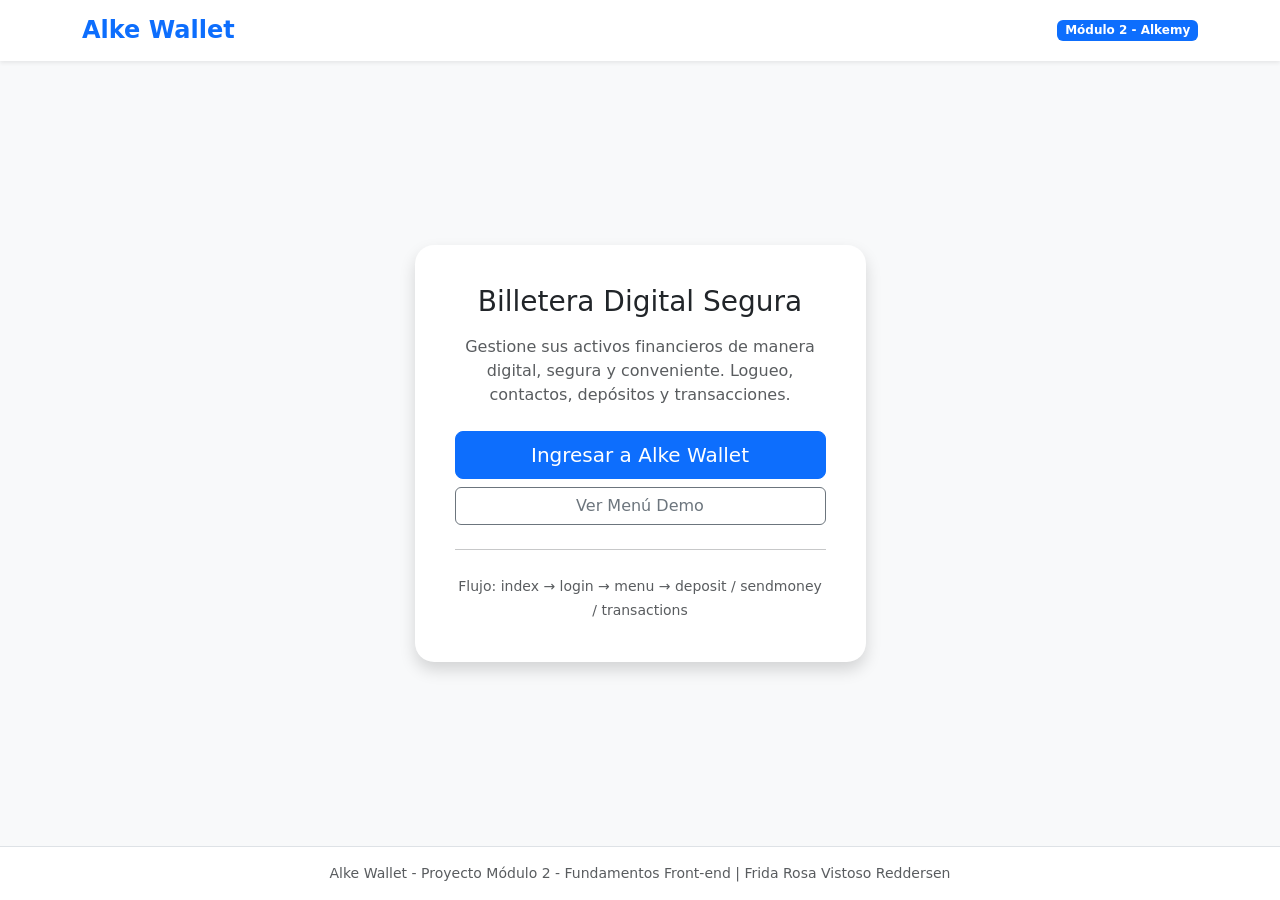
<file: index.html>
<!DOCTYPE html>
<html lang="es">
<head>
  <meta charset="UTF-8">
  <meta name="viewport" content="width=device-width, initial-scale=1.0">
  <title>Alke Wallet - Inicio</title>
  <link href="https://cdn.jsdelivr.net/npm/bootstrap@5.3.3/dist/css/bootstrap.min.css" rel="stylesheet">
  <link rel="stylesheet" href="assets/css/style.css">
</head>
<body class="bg-light d-flex flex-column min-vh-100">
  <header class="bg-white shadow-sm">
    <div class="container py-3 d-flex justify-content-between align-items-center">
      <h1 class="h4 m-0 fw-bold text-primary">Alke Wallet</h1>
      <span class="badge bg-primary">Módulo 2 - Alkemy</span>
    </div>
  </header>
  <main class="flex-grow-1 d-flex align-items-center">
    <div class="container">
      <div class="row justify-content-center">
        <div class="col-md-6 col-lg-5 text-center">
          <div class="card shadow border-0 rounded-4 p-4">
            <div class="card-body">
              <h2 class="h3 mb-3">Billetera Digital Segura</h2>
              <p class="text-muted mb-4">Gestione sus activos financieros de manera digital, segura y conveniente. Logueo, contactos, depósitos y transacciones.</p>
              <div class="d-grid gap-2">
                <a href="login.html" class="btn btn-primary btn-lg">Ingresar a Alke Wallet</a>
                <a href="menu.html" class="btn btn-outline-secondary">Ver Menú Demo</a>
              </div>
              <hr class="my-4">
              <small class="text-muted">Flujo: index → login → menu → deposit / sendmoney / transactions</small>
            </div>
          </div>
        </div>
      </div>
    </div>
  </main>
  <footer class="bg-white border-top py-3 mt-auto">
    <div class="container text-center small text-muted">Alke Wallet - Proyecto Módulo 2 - Fundamentos Front-end | Frida Rosa Vistoso Reddersen</div>
  </footer>
  <script src="https://code.jquery.com/jquery-3.7.1.min.js"></script>
  <script src="assets/js/app.js"></script>
</body>
</html>
</file>
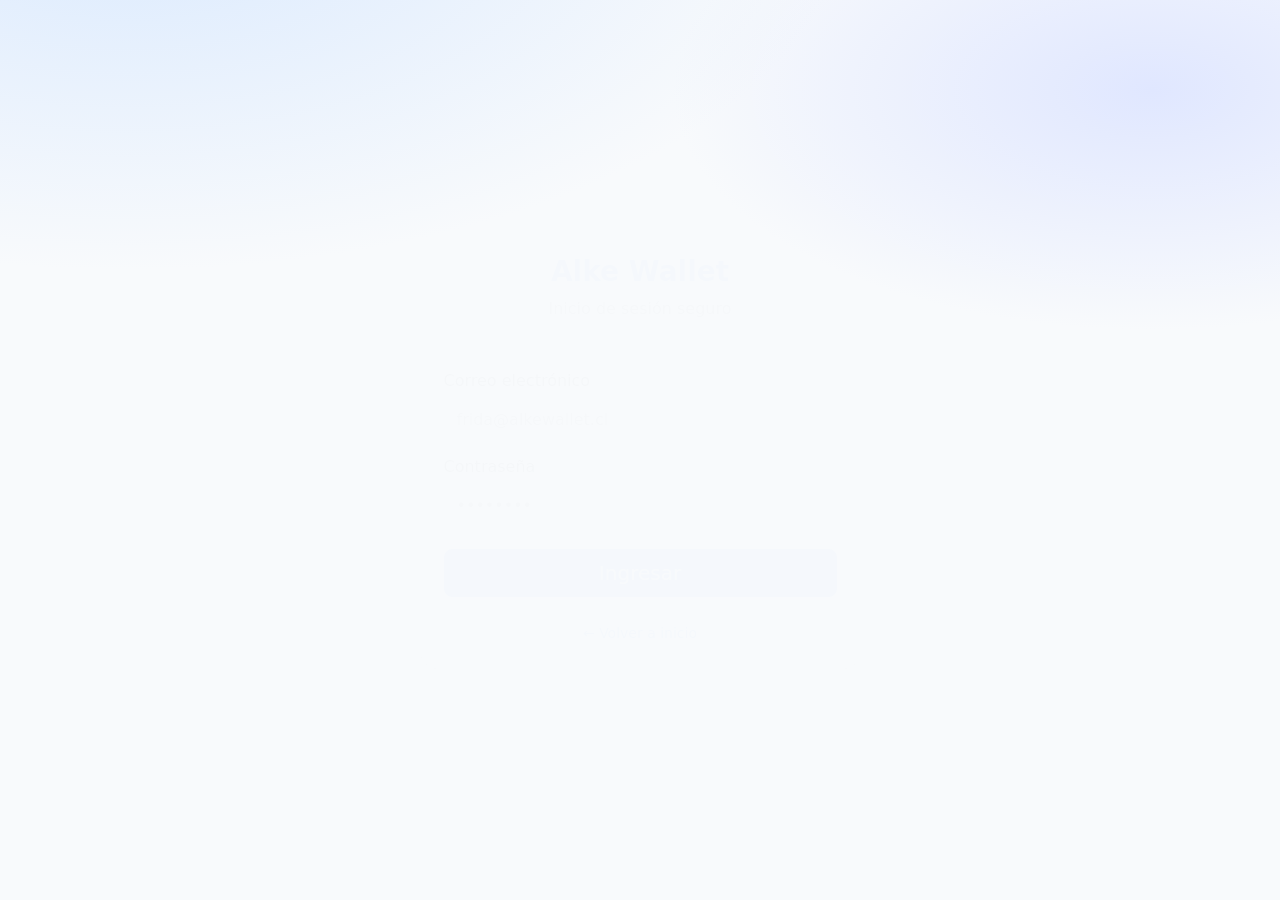
<file: deposit.html>
<!DOCTYPE html>
<html lang="es">
<head>
  <meta charset="UTF-8">
  <meta name="viewport" content="width=device-width, initial-scale=1.0">
  <title>Alke Wallet - Depósito</title>
  <link href="https://cdn.jsdelivr.net/npm/bootstrap@5.3.3/dist/css/bootstrap.min.css" rel="stylesheet">
  <link href="https://cdn.jsdelivr.net/npm/bootstrap-icons@1.11.3/font/bootstrap-icons.css" rel="stylesheet">
  <link rel="stylesheet" href="assets/css/style.css">
</head>
<body class="bg-light">
  <header>
    <nav class="navbar navbar-expand-lg bg-white shadow-sm">
      <div class="container">
        <a class="navbar-brand fw-bold text-primary" href="menu.html">Alke Wallet</a>
        <button class="navbar-toggler" type="button" data-bs-toggle="collapse" data-bs-target="#mainNav"><span class="navbar-toggler-icon"></span></button>
        <div class="collapse navbar-collapse" id="mainNav">
          <ul class="navbar-nav ms-auto">
            <li class="nav-item"><a class="nav-link" href="menu.html">Inicio</a></li>
            <li class="nav-item"><a class="nav-link active" href="deposit.html">Depositar</a></li>
            <li class="nav-item"><a class="nav-link" href="withdraw.html">Retirar</a></li>
            <li class="nav-item"><a class="nav-link" href="sendmoney.html">Enviar Dinero</a></li>
            <li class="nav-item"><a class="nav-link" href="transactions.html">Movimientos</a></li>
            <li class="nav-item"><a class="nav-link text-danger" href="login.html" id="logoutBtn">Cerrar sesión</a></li>
          </ul>
        </div>
      </div>
    </nav>
  </header>

  <main class="container py-4">
    <div class="row justify-content-center">
      <div class="col-lg-8">
        <section class="mb-4">
          <h2 class="h4">Depositar fondos</h2>
          <p class="text-muted">Administración de fondos - agregue saldo a su cuenta de forma segura.</p>
        </section>

        <article class="card border-0 shadow-sm rounded-4 mb-4 card-balance">
          <div class="card-body d-flex justify-content-between align-items-center">
            <div><h3 class="h6 text-white-50">Saldo actual</h3><p class="h3 fw-bold m-0" id="saldoActualDeposit">$ 0</p></div>
            <i class="bi bi-wallet2 fs-1 opacity-50"></i>
          </div>
        </article>

        <section class="card border-0 shadow-sm rounded-4">
          <div class="card-body p-4">
            <form id="depositForm" novalidate>
              <div class="mb-3">
                <label for="montoDeposito" class="form-label">Monto a depositar (CLP)</label>
                <input type="number" class="form-control form-control-lg" id="montoDeposito" placeholder="Ej: 50000" min="1000" step="1000" required>
                <div class="form-text">Mínimo $1.000 CLP. Se simula depósito local.</div>
                <div class="invalid-feedback">Ingrese un monto válido mínimo $1.000.</div>
              </div>
              <div class="mb-3">
                <label for="metodoPago" class="form-label">Método de origen</label>
                <select class="form-select" id="metodoPago" required>
                  <option value="">Seleccione...</option>
                  <option value="cuenta_bancaria">Cuenta Bancaria</option>
                  <option value="tarjeta">Tarjeta Débito</option>
                  <option value="efectivo">Efectivo / Caja</option>
                </select>
                <div class="invalid-feedback">Seleccione un método.</div>
              </div>
              <div class="d-grid">
                <button type="submit" class="btn btn-primary btn-lg" id="btnDepositar"><i class="bi bi-plus-circle"></i> Realizar depósito</button>
              </div>
              <div id="depositMsg" class="alert mt-3 d-none"></div>
            </form>
          </div>
        </section>

        <nav class="mt-4">
          <a href="menu.html" class="btn btn-outline-secondary rounded-4">← Volver al menú</a>
        </nav>
      </div>
    </div>
  </main>

  <script src="https://code.jquery.com/jquery-3.7.1.min.js"></script>
  <script src="https://cdn.jsdelivr.net/npm/bootstrap@5.3.3/dist/js/bootstrap.bundle.min.js"></script>
  <script src="assets/js/app.js"></script>
  <script src="assets/js/deposit.js"></script>
</body>
</html>
</file>
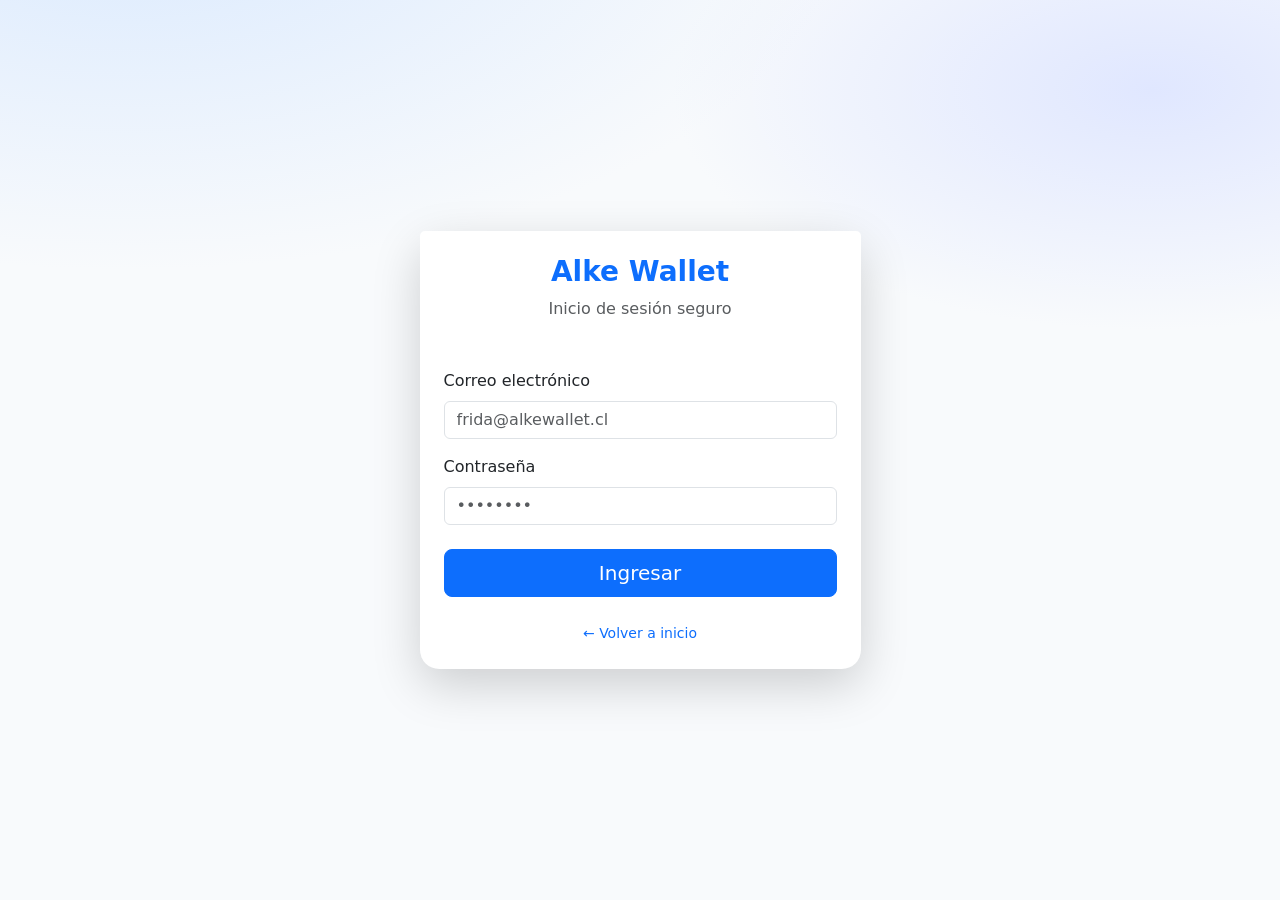
<file: login.html>
<!DOCTYPE html>
<html lang="es">
<head>
  <meta charset="UTF-8">
  <meta name="viewport" content="width=device-width, initial-scale=1.0">
  <title>Alke Wallet - Login</title>
  <link href="https://cdn.jsdelivr.net/npm/bootstrap@5.3.3/dist/css/bootstrap.min.css" rel="stylesheet">
  <link rel="stylesheet" href="assets/css/style.css">
</head>
<body class="bg-fintech">
  <main class="container min-vh-100 d-flex align-items-center justify-content-center">
    <div class="row w-100 justify-content-center">
      <div class="col-12 col-md-8 col-lg-5">
        <section class="card shadow-lg border-0 rounded-4">
          <header class="card-header bg-white border-0 pt-4 text-center">
            <h1 class="h3 fw-bold text-primary">Alke Wallet</h1>
            <p class="text-muted">Inicio de sesión seguro</p>
          </header>
          <div class="card-body p-4">
            <form id="loginForm" novalidate>
              <div class="mb-3">
                <label for="email" class="form-label">Correo electrónico</label>
                <input type="email" class="form-control" id="email" placeholder="frida@alkewallet.cl" required>
                <div class="invalid-feedback">Ingrese un correo válido.</div>
              </div>
              <div class="mb-3">
                <label for="password" class="form-label">Contraseña</label>
                <input type="password" class="form-control" id="password" placeholder="••••••••" required minlength="6">
                <div class="invalid-feedback">Mínimo 6 caracteres.</div>
              </div>
              <div class="d-grid mt-4">
                <button type="submit" class="btn btn-primary btn-lg">Ingresar</button>
              </div>
              <div id="loginAlert" class="alert alert-danger mt-3 d-none" role="alert"></div>
            </form>
            <nav class="mt-4 text-center">
              <a href="index.html" class="small text-decoration-none">← Volver a inicio</a>
            </nav>
          </div>
        </section>
      </div>
    </div>
  </main>
  <script src="https://code.jquery.com/jquery-3.7.1.min.js"></script>
  <script src="https://cdn.jsdelivr.net/npm/bootstrap@5.3.3/dist/js/bootstrap.bundle.min.js"></script>
  <script src="assets/js/app.js"></script>
</body>
</html>
</file>
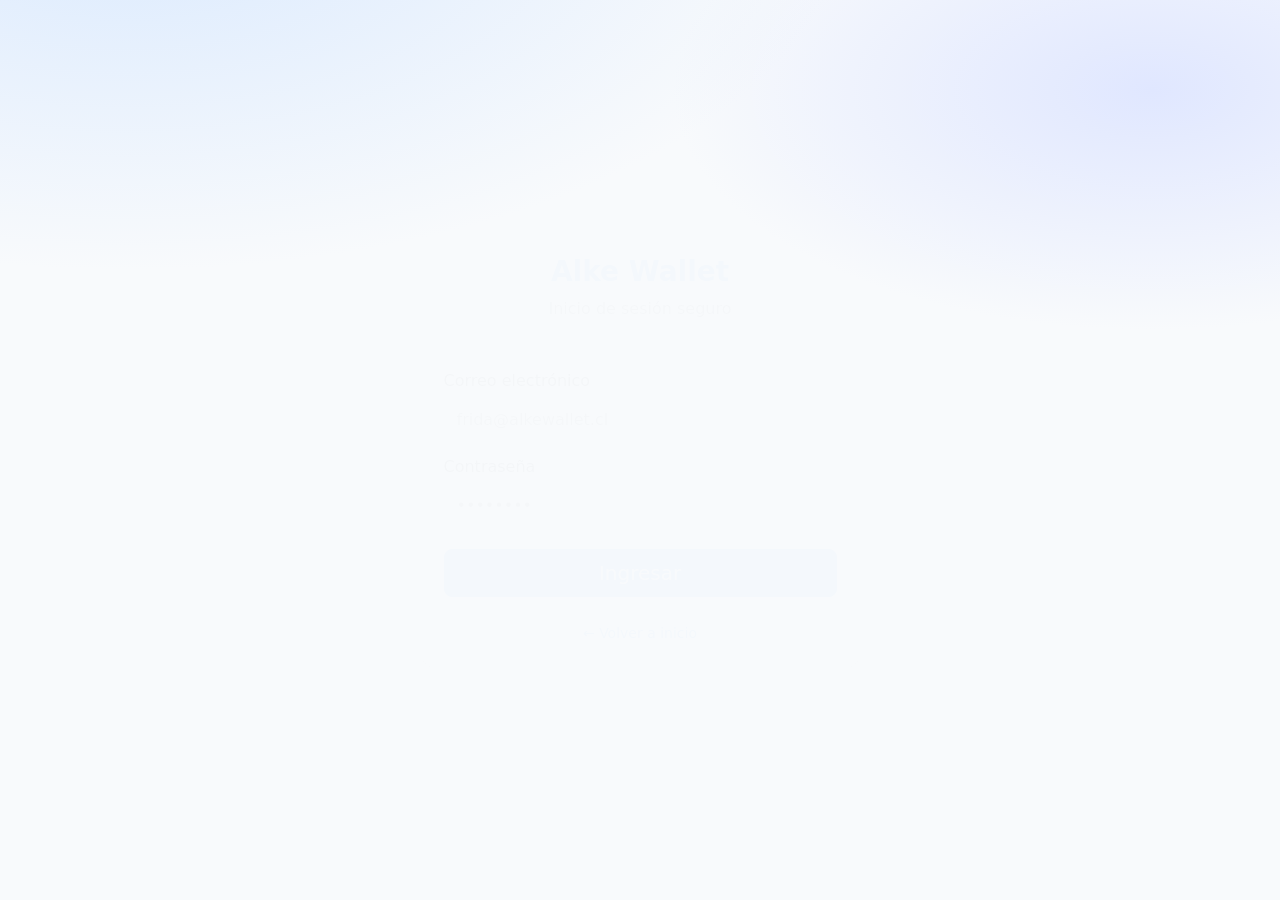
<file: menu.html>
<!DOCTYPE html>
<html lang="es">
<head>
  <meta charset="UTF-8">
  <meta name="viewport" content="width=device-width, initial-scale=1.0">
  <title>Alke Wallet - Menú Principal</title>
  <link href="https://cdn.jsdelivr.net/npm/bootstrap@5.3.3/dist/css/bootstrap.min.css" rel="stylesheet">
  <link rel="stylesheet" href="https://cdn.jsdelivr.net/npm/bootstrap-icons@1.11.3/font/bootstrap-icons.css">
  <link rel="stylesheet" href="assets/css/style.css">
</head>
<body class="bg-light">
  <header>
    <nav class="navbar navbar-expand-lg bg-white shadow-sm sticky-top">
      <div class="container">
        <a class="navbar-brand fw-bold text-primary" href="menu.html">Alke Wallet</a>
        <button class="navbar-toggler" type="button" data-bs-toggle="collapse" data-bs-target="#mainNav">
          <span class="navbar-toggler-icon"></span>
        </button>
        <div class="collapse navbar-collapse" id="mainNav">
          <ul class="navbar-nav ms-auto">
            <li class="nav-item"><a class="nav-link active" href="menu.html">Inicio</a></li>
            <li class="nav-item"><a class="nav-link" href="deposit.html">Depositar</a></li>
            <li class="nav-item"><a class="nav-link" href="withdraw.html">Retirar</a></li>
            <li class="nav-item"><a class="nav-link" href="sendmoney.html">Enviar Dinero</a></li>
            <li class="nav-item"><a class="nav-link" href="transactions.html">Últimos Movimientos</a></li>
            <li class="nav-item"><a class="nav-link text-danger" href="login.html" id="logoutBtn">Cerrar sesión</a></li>
          </ul>
        </div>
      </div>
    </nav>
  </header>

  <main class="container py-4">
    <section class="mb-4">
      <h2 class="h4">Hola, <span id="userName">Frida</span></h2>
      <p class="text-muted">Resumen financiero</p>
    </section>

    <section class="row g-3 mb-4">
      <div class="col-md-4">
        <article class="card border-0 shadow-sm rounded-4 h-100 card-balance">
          <div class="card-body">
            <h3 class="h6 text-muted">Saldo disponible</h3>
            <p class="h2 fw-bold" id="saldoActual">$ 1.250.000</p>
            <small class="text-success"><i class="bi bi-arrow-up"></i> Actualizado dinámicamente</small>
          </div>
        </article>
      </div>
      <div class="col-md-4">
        <article class="card border-0 shadow-sm rounded-4 h-100">
          <div class="card-body">
            <h3 class="h6 text-muted">Ingresos mes</h3>
            <p class="h4 fw-bold text-success" id="totalIngresosMenu">$ 0</p>
            <div class="progress" style="height:6px"><div class="progress-bar bg-success" style="width:65%"></div></div>
          </div>
        </article>
      </div>
      <div class="col-md-4">
        <article class="card border-0 shadow-sm rounded-4 h-100">
          <div class="card-body">
            <h3 class="h6 text-muted">Egresos mes</h3>
            <p class="h4 fw-bold text-danger" id="totalEgresosMenu">$ 0</p>
            <div class="progress" style="height:6px"><div class="progress-bar bg-danger" style="width:35%"></div></div>
          </div>
        </article>
      </div>
    </section>

    <section class="row g-3">
      <div class="col-md-6 col-lg-3"><a href="deposit.html" class="btn btn-primary w-100 py-3 rounded-4"><i class="bi bi-plus-circle"></i> Depositar</a></div>
      <div class="col-md-6 col-lg-3"><a href="withdraw.html" class="btn btn-outline-danger w-100 py-3 rounded-4"><i class="bi bi-dash-circle"></i> Retirar</a></div>
      <div class="col-md-6 col-lg-3"><a href="sendmoney.html" class="btn btn-outline-primary w-100 py-3 rounded-4"><i class="bi bi-send"></i> Enviar Dinero</a></div>
      <div class="col-md-6 col-lg-3"><button class="btn btn-outline-success w-100 py-3 rounded-4" data-bs-toggle="modal" data-bs-target="#receiveModal"><i class="bi bi-arrow-down-circle"></i> Recibir fondos</button></div>
      <div class="col-md-6 col-lg-3"><a href="transactions.html" class="btn btn-outline-secondary w-100 py-3 rounded-4"><i class="bi bi-clock-history"></i> Movimientos</a></div>
      <div class="col-md-6 col-lg-3"><button class="btn btn-light w-100 py-3 rounded-4 border" data-bs-toggle="modal" data-bs-target="#contactModal"><i class="bi bi-person-plus"></i> Nuevo Contacto</button></div>
    </section>

    <section class="mt-5">
      <h3 class="h5">Últimos movimientos</h3>
      <div id="ultimosMovimientos" class="list-group shadow-sm rounded-4 overflow-hidden"></div>
    </section>
  </main>

  <div class="modal fade" id="receiveModal" tabindex="-1">
    <div class="modal-dialog"><div class="modal-content rounded-4">
      <div class="modal-header"><h5 class="modal-title">Recibir fondos</h5><button type="button" class="btn-close" data-bs-dismiss="modal"></button></div>
      <form id="receiveForm">
        <div class="modal-body">
          <label for="origenRecepcion" class="form-label">Origen de los fondos</label>
          <input type="text" id="origenRecepcion" class="form-control mb-3" placeholder="Ej: Ana Lopez" required>
          <label for="montoRecepcion" class="form-label">Monto (CLP)</label>
          <input type="number" id="montoRecepcion" class="form-control" min="1000" step="1000" required>
          <div id="receiveMsg" class="alert mt-3 d-none"></div>
        </div>
        <div class="modal-footer"><button type="submit" class="btn btn-success"><i class="bi bi-arrow-down-circle"></i> Registrar recepción</button></div>
      </form>
    </div></div>
  </div>

  <div class="modal fade" id="contactModal" tabindex="-1">
    <div class="modal-dialog"><div class="modal-content rounded-4">
      <div class="modal-header"><h5 class="modal-title">Agregar nuevo contacto</h5><button type="button" class="btn-close" data-bs-dismiss="modal"></button></div>
      <div class="modal-body">
        <form id="formContacto"><input type="text" class="form-control mb-2" placeholder="Nombre" required><input type="text" class="form-control" placeholder="Cuenta / Alias" required></form>
      </div>
      <div class="modal-footer"><button class="btn btn-primary" id="guardarContacto">Guardar</button></div>
    </div></div>
  </div>

  <script src="https://code.jquery.com/jquery-3.7.1.min.js"></script>
  <script src="https://cdn.jsdelivr.net/npm/bootstrap@5.3.3/dist/js/bootstrap.bundle.min.js"></script>
  <script src="assets/js/app.js"></script>
</body>
</html>
</file>
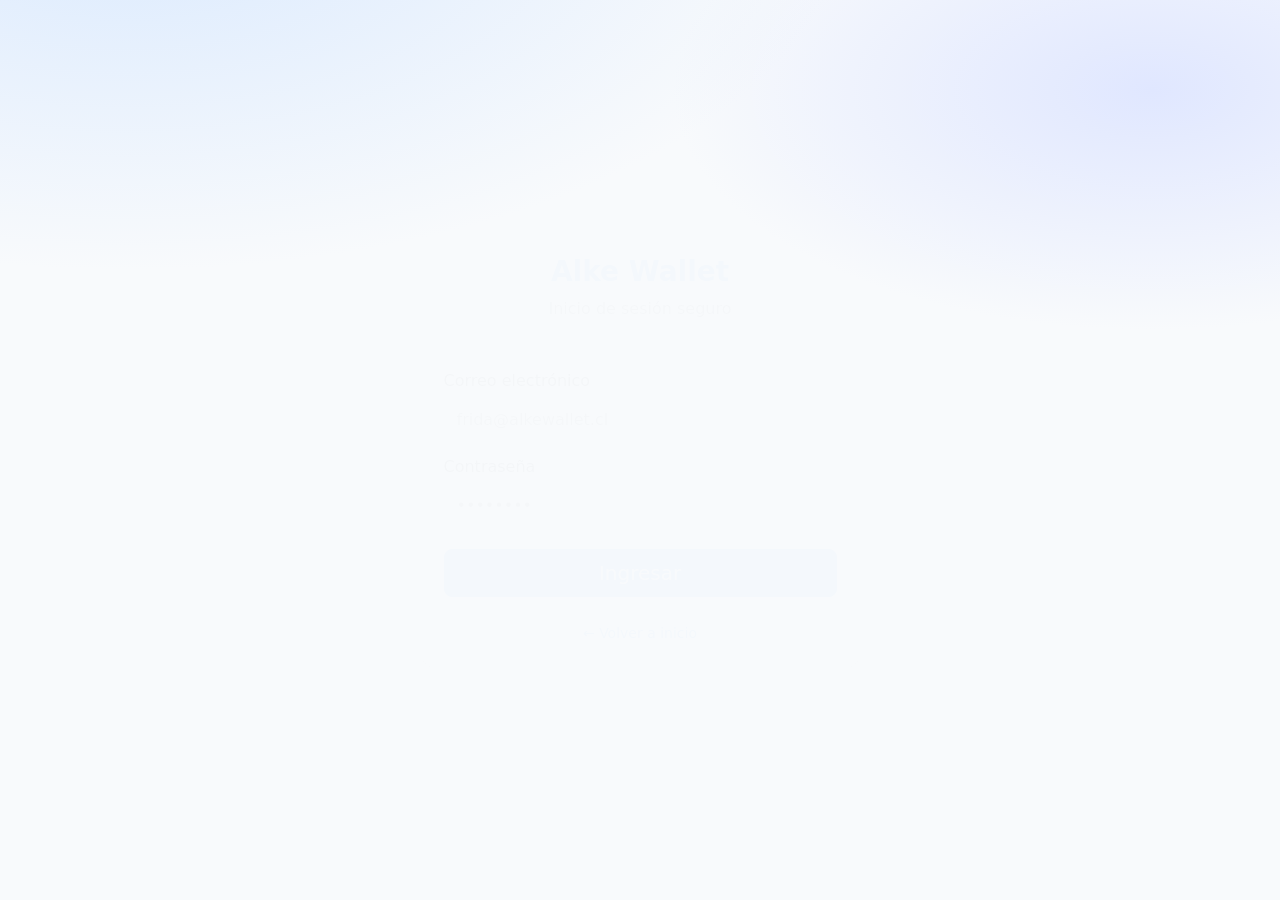
<file: sendmoney.html>
<!DOCTYPE html>
<html lang="es">
<head>
  <meta charset="UTF-8">
  <meta name="viewport" content="width=device-width, initial-scale=1.0">
  <title>Alke Wallet - Enviar Dinero</title>
  <link href="https://cdn.jsdelivr.net/npm/bootstrap@5.3.3/dist/css/bootstrap.min.css" rel="stylesheet">
  <link href="https://cdn.jsdelivr.net/npm/bootstrap-icons@1.11.3/font/bootstrap-icons.css" rel="stylesheet">
  <link rel="stylesheet" href="assets/css/style.css">
</head>
<body class="bg-light">
  <header>
    <nav class="navbar navbar-expand-lg bg-white shadow-sm">
      <div class="container">
        <a class="navbar-brand fw-bold text-primary" href="menu.html">Alke Wallet</a>
        <button class="navbar-toggler" type="button" data-bs-toggle="collapse" data-bs-target="#mainNav"><span class="navbar-toggler-icon"></span></button>
        <div class="collapse navbar-collapse" id="mainNav">
          <ul class="navbar-nav ms-auto">
            <li class="nav-item"><a class="nav-link" href="menu.html">Inicio</a></li>
            <li class="nav-item"><a class="nav-link" href="deposit.html">Depositar</a></li>
            <li class="nav-item"><a class="nav-link" href="withdraw.html">Retirar</a></li>
            <li class="nav-item"><a class="nav-link active" href="sendmoney.html">Enviar Dinero</a></li>
            <li class="nav-item"><a class="nav-link" href="transactions.html">Movimientos</a></li>
            <li class="nav-item"><a class="nav-link text-danger" href="login.html" id="logoutBtn">Cerrar sesión</a></li>
          </ul>
        </div>
      </div>
    </nav>
  </header>

  <main class="container py-4">
    <div class="row g-4">
      <div class="col-lg-8">
        <section>
          <h2 class="h4">Enviar dinero</h2>
          <p class="text-muted">Envío y recepción de fondos a contactos agendados.</p>
        </section>

        <section class="card border-0 shadow-sm rounded-4">
          <div class="card-body p-4">
            <form id="sendMoneyForm" novalidate>
              <div class="mb-3 position-relative">
                <label for="buscarContacto" class="form-label">Buscar Contacto</label>
                <input type="text" class="form-control" id="buscarContacto" placeholder="Escriba nombre o cuenta..." autocomplete="off" required>
                <div id="sugerenciasContactos" class="list-group position-absolute w-100 shadow-sm d-none" style="z-index:10; max-height:200px; overflow-y:auto;"></div>
                <div class="invalid-feedback">Seleccione un contacto válido.</div>
              </div>

              <div class="mb-3">
                <label for="cuentaDestino" class="form-label">Cuenta destino</label>
                <input type="text" class="form-control" id="cuentaDestino" placeholder="contacto@alke" readonly required>
              </div>

              <div class="row g-3">
                <div class="col-md-6">
                  <label for="montoEnvio" class="form-label">Monto (CLP)</label>
                  <input type="number" class="form-control" id="montoEnvio" min="1000" required placeholder="Ej: 25000">
                  <div class="invalid-feedback">Mínimo $1.000.</div>
                </div>
                <div class="col-md-6">
                  <label for="motivoEnvio" class="form-label">Motivo</label>
                  <input type="text" class="form-control" id="motivoEnvio" placeholder="Ej: Pago servicio" required>
                  <div class="invalid-feedback">Ingrese motivo.</div>
                </div>
              </div>

              <div class="d-grid mt-4">
                <button type="submit" class="btn btn-primary btn-lg"><i class="bi bi-send"></i> Enviar</button>
              </div>
              <div id="sendMsg" class="alert mt-3 d-none"></div>
            </form>
          </div>
        </section>
      </div>

      <aside class="col-lg-4">
        <section class="card border-0 shadow-sm rounded-4">
          <div class="card-header bg-white border-0 d-flex justify-content-between align-items-center">
            <h3 class="h6 m-0">Contactos agendados</h3>
            <button class="btn btn-sm btn-outline-primary" data-bs-toggle="modal" data-bs-target="#modalNuevoContacto"><i class="bi bi-person-plus"></i></button>
          </div>
          <div class="card-body">
            <div id="listaContactos" class="list-group list-group-flush"></div>
          </div>
          <div class="card-footer bg-white small text-muted">Autocompletar con jQuery Lección 6</div>
        </section>

        <article class="card border-0 shadow-sm rounded-4 mt-3">
          <div class="card-body">
            <h4 class="h6">Saldo disponible</h4>
            <p class="h5 fw-bold" id="saldoActualSend">$ 0</p>
          </div>
        </article>
      </aside>
    </div>
  </main>

  <div class="modal fade" id="modalNuevoContacto" tabindex="-1">
    <div class="modal-dialog"><div class="modal-content rounded-4">
      <div class="modal-header"><h5 class="modal-title">Agregar nuevo contacto</h5><button type="button" class="btn-close" data-bs-dismiss="modal"></button></div>
      <div class="modal-body">
        <form id="formNuevoContacto">
          <input type="text" id="nuevoNombre" class="form-control mb-2" placeholder="Nombre completo" required>
          <input type="text" id="nuevaCuenta" class="form-control" placeholder="Cuenta / Alias" required>
        </form>
      </div>
      <div class="modal-footer"><button class="btn btn-primary" id="btnAgregarContacto">Agregar contacto</button></div>
    </div></div>
  </div>

  <script src="https://code.jquery.com/jquery-3.7.1.min.js"></script>
  <script src="https://cdn.jsdelivr.net/npm/bootstrap@5.3.3/dist/js/bootstrap.bundle.min.js"></script>
  <script src="assets/js/app.js"></script>
  <script src="assets/js/sendmoney.js"></script>
</body>
</html>
</file>
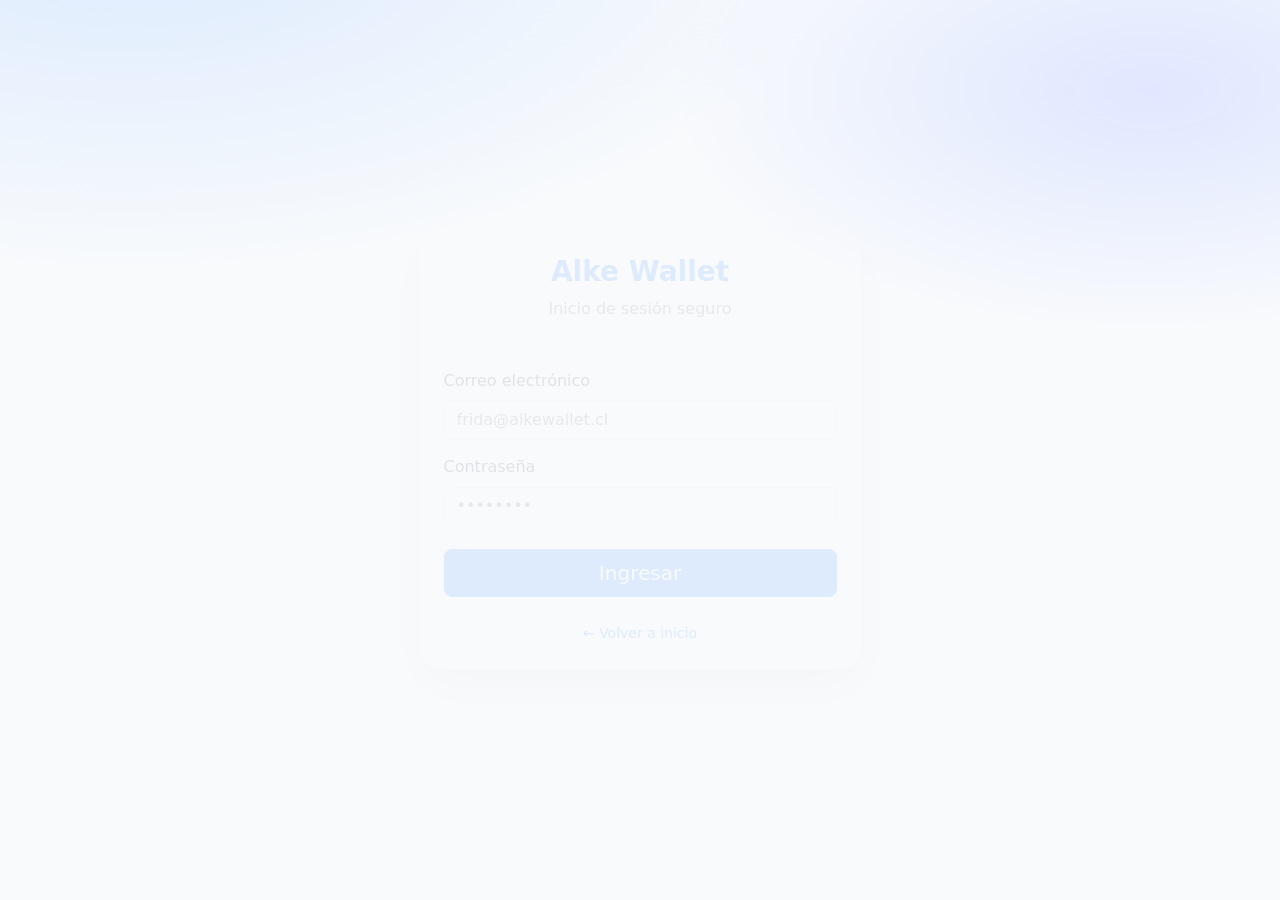
<file: transactions.html>
<!DOCTYPE html>
<html lang="es">
<head>
  <meta charset="UTF-8">
  <meta name="viewport" content="width=device-width, initial-scale=1.0">
  <title>Alke Wallet - Últimos Movimientos</title>
  <link href="https://cdn.jsdelivr.net/npm/bootstrap@5.3.3/dist/css/bootstrap.min.css" rel="stylesheet">
  <link href="https://cdn.jsdelivr.net/npm/bootstrap-icons@1.11.3/font/bootstrap-icons.css" rel="stylesheet">
  <link rel="stylesheet" href="assets/css/style.css">
</head>
<body class="bg-light">
  <header>
    <nav class="navbar navbar-expand-lg bg-white shadow-sm">
      <div class="container">
        <a class="navbar-brand fw-bold text-primary" href="menu.html">Alke Wallet</a>
        <button class="navbar-toggler" type="button" data-bs-toggle="collapse" data-bs-target="#mainNav"><span class="navbar-toggler-icon"></span></button>
        <div class="collapse navbar-collapse" id="mainNav">
          <ul class="navbar-nav ms-auto">
            <li class="nav-item"><a class="nav-link" href="menu.html">Inicio</a></li>
            <li class="nav-item"><a class="nav-link" href="deposit.html">Depositar</a></li>
            <li class="nav-item"><a class="nav-link" href="withdraw.html">Retirar</a></li>
            <li class="nav-item"><a class="nav-link" href="sendmoney.html">Enviar Dinero</a></li>
            <li class="nav-item"><a class="nav-link active" href="transactions.html">Movimientos</a></li>
            <li class="nav-item"><a class="nav-link text-danger" href="login.html" id="logoutBtn">Cerrar sesión</a></li>
          </ul>
        </div>
      </div>
    </nav>
  </header>

  <main class="container py-4">
    <section class="d-flex justify-content-between align-items-center mb-4">
      <div>
        <h2 class="h4 m-0">Últimos movimientos</h2>
        <small class="text-muted">Historial completo de transacciones - Enfoque visualización de datos</small>
      </div>
      <div>
        <span class="badge bg-primary fs-6" id="totalMovimientos">0 movimientos</span>
      </div>
    </section>

    <section class="row g-3 mb-4">
      <div class="col-md-4">
        <div class="card border-0 shadow-sm rounded-4">
          <div class="card-body text-center">
            <h3 class="h6 text-muted">Balance neto</h3>
            <p class="h4 fw-bold" id="balanceNeto">$ 0</p>
          </div>
        </div>
      </div>
      <div class="col-md-4">
        <div class="card border-0 shadow-sm rounded-4">
          <div class="card-body text-center">
            <h3 class="h6 text-muted">Total ingresos</h3>
            <p class="h4 fw-bold text-success" id="totalIngresos">$ 0</p>
          </div>
        </div>
      </div>
      <div class="col-md-4">
        <div class="card border-0 shadow-sm rounded-4">
          <div class="card-body text-center">
            <h3 class="h6 text-muted">Total envíos</h3>
            <p class="h4 fw-bold text-danger" id="totalEgresos">$ 0</p>
          </div>
        </div>
      </div>
    </section>

    <section class="card border-0 shadow-sm rounded-4">
      <div class="card-header bg-white border-0">
        <div class="d-flex justify-content-between align-items-center">
          <h3 class="h6 m-0">Historial detallado</h3>
          <input type="text" id="filtroTransacciones" class="form-control form-control-sm w-auto" placeholder="Filtrar por tipo o detalle...">
        </div>
      </div>
      <div class="card-body p-0">
        <div class="table-responsive">
          <table class="table table-hover mb-0">
            <thead class="table-light"><tr><th>Fecha</th><th>Tipo</th><th>Detalle</th><th class="text-end">Monto</th></tr></thead>
            <tbody id="tablaTransacciones"></tbody>
          </table>
        </div>
        <div id="listaTransacciones" class="d-none"></div>
      </div>
    </section>
  </main>

  <script src="https://code.jquery.com/jquery-3.7.1.min.js"></script>
  <script src="https://cdn.jsdelivr.net/npm/bootstrap@5.3.3/dist/js/bootstrap.bundle.min.js"></script>
  <script src="assets/js/app.js"></script>
  <script src="assets/js/transactions.js"></script>
</body>
</html>
</file>
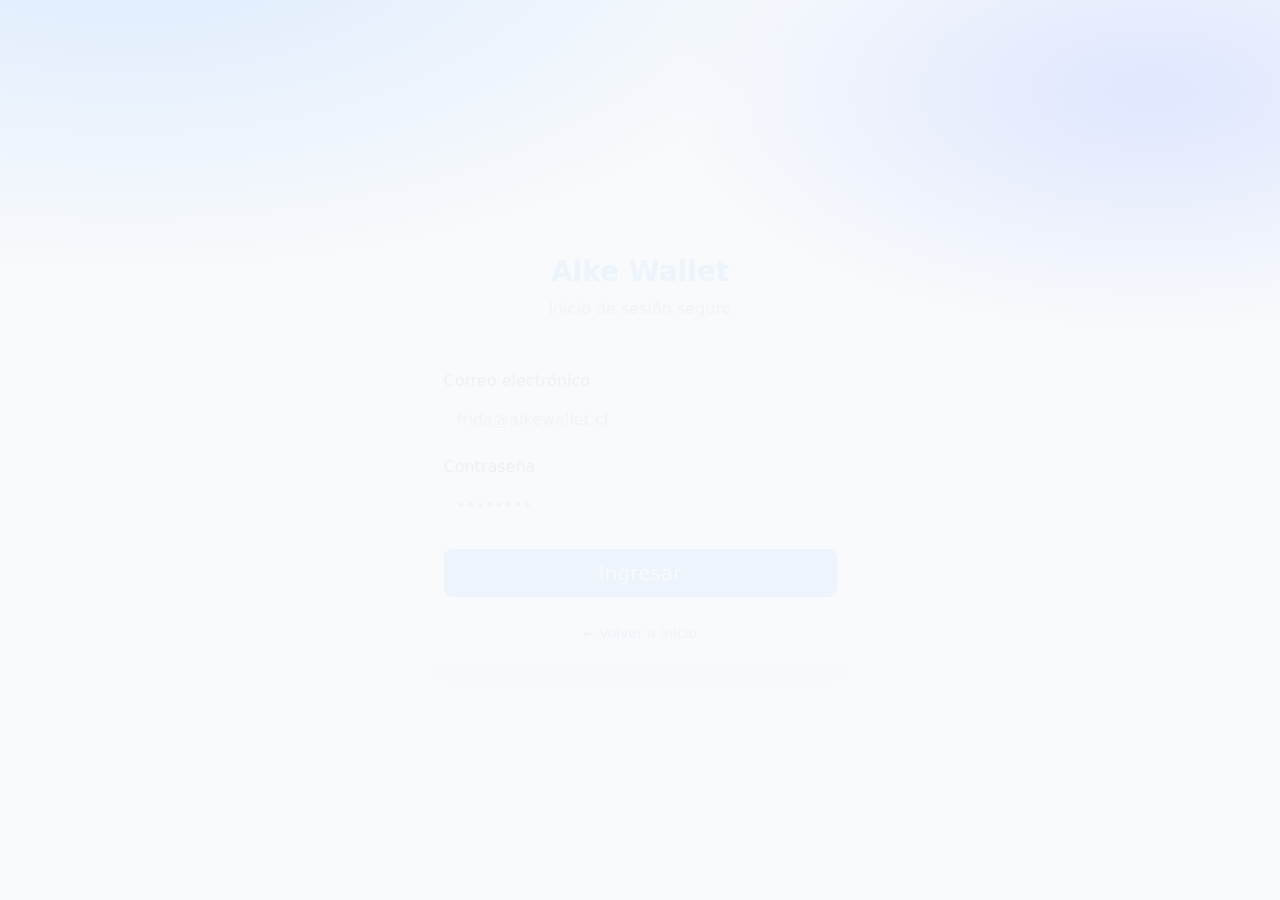
<file: withdraw.html>
<!DOCTYPE html>
<html lang="es">
<head>
  <meta charset="UTF-8">
  <meta name="viewport" content="width=device-width, initial-scale=1.0">
  <title>Alke Wallet - Retiro</title>
  <link href="https://cdn.jsdelivr.net/npm/bootstrap@5.3.3/dist/css/bootstrap.min.css" rel="stylesheet">
  <link href="https://cdn.jsdelivr.net/npm/bootstrap-icons@1.11.3/font/bootstrap-icons.css" rel="stylesheet">
  <link rel="stylesheet" href="assets/css/style.css">
</head>
<body class="bg-light">
  <header>
    <nav class="navbar navbar-expand-lg bg-white shadow-sm">
      <div class="container">
        <a class="navbar-brand fw-bold text-primary" href="menu.html">Alke Wallet</a>
        <button class="navbar-toggler" type="button" data-bs-toggle="collapse" data-bs-target="#mainNav"><span class="navbar-toggler-icon"></span></button>
        <div class="collapse navbar-collapse" id="mainNav">
          <ul class="navbar-nav ms-auto">
            <li class="nav-item"><a class="nav-link" href="menu.html">Inicio</a></li>
            <li class="nav-item"><a class="nav-link" href="deposit.html">Depositar</a></li>
            <li class="nav-item"><a class="nav-link active" href="withdraw.html">Retirar</a></li>
            <li class="nav-item"><a class="nav-link" href="sendmoney.html">Enviar Dinero</a></li>
            <li class="nav-item"><a class="nav-link" href="transactions.html">Movimientos</a></li>
            <li class="nav-item"><a class="nav-link text-danger" href="login.html" id="logoutBtn">Cerrar sesión</a></li>
          </ul>
        </div>
      </div>
    </nav>
  </header>

  <main class="container py-4">
    <div class="row justify-content-center">
      <div class="col-lg-8">
        <section class="mb-4">
          <h1 class="h4">Retirar fondos</h1>
          <p class="text-muted">Simule un retiro y actualice el saldo de su billetera.</p>
        </section>
        <article class="card border-0 shadow-sm rounded-4 mb-4 card-balance">
          <div class="card-body d-flex justify-content-between align-items-center">
            <div><h2 class="h6 text-white-50">Saldo disponible</h2><p class="h3 fw-bold m-0" id="saldoActualWithdraw">$ 0</p></div>
            <i class="bi bi-cash-stack fs-1 opacity-50"></i>
          </div>
        </article>
        <section class="card border-0 shadow-sm rounded-4">
          <div class="card-body p-4">
            <form id="withdrawForm" novalidate>
              <div class="mb-3">
                <label for="montoRetiro" class="form-label">Monto a retirar (CLP)</label>
                <input type="number" class="form-control form-control-lg" id="montoRetiro" min="1000" step="1000" required>
                <div class="invalid-feedback">Ingrese un monto entero mínimo de $1.000.</div>
              </div>
              <div class="mb-3">
                <label for="metodoRetiro" class="form-label">Destino del retiro</label>
                <select class="form-select" id="metodoRetiro" required>
                  <option value="">Seleccione...</option>
                  <option value="cuenta bancaria">Cuenta bancaria</option>
                  <option value="caja presencial">Caja presencial</option>
                </select>
              </div>
              <button type="submit" class="btn btn-primary btn-lg w-100"><i class="bi bi-dash-circle"></i> Realizar retiro</button>
              <div id="withdrawMsg" class="alert mt-3 d-none"></div>
            </form>
          </div>
        </section>
      </div>
    </div>
  </main>

  <script src="https://code.jquery.com/jquery-3.7.1.min.js"></script>
  <script src="https://cdn.jsdelivr.net/npm/bootstrap@5.3.3/dist/js/bootstrap.bundle.min.js"></script>
  <script src="assets/js/app.js"></script>
  <script src="assets/js/withdraw.js"></script>
</body>
</html>
</file>
<file: assets/css/style.css>
:root{
  --primary:#0d6efd;
  --primary-dark:#0a58ca;
  --fintech-bg:#f0f4ff;
  --success:#198754;
  --danger:#dc3545;
  --card-radius:1.2rem;
  --shadow-soft:0 10px 30px rgba(13,110,253,.08);
}
body{font-family: 'Inter', system-ui, -apple-system, sans-serif; color:#1e293b;}
.bg-fintech{background: radial-gradient(1200px 600px at 10% -10%, #dbeafe 0%, transparent 60%), radial-gradient(800px 400px at 90% 10%, #e0e7ff 0%, transparent 60%), #f8fafc;}
.card{border-radius:var(--card-radius)!important; box-shadow:var(--shadow-soft);}
.rounded-4{border-radius:var(--card-radius)!important;}
.card-balance{background: linear-gradient(135deg, #0d6efd 0%, #4d8cff 40%, #7aa5ff 100%); color:white; border:none;}
.card-balance .text-muted, .card-balance .text-white-50{color:rgba(255,255,255,.75)!important;}
.navbar{backdrop-filter: blur(8px);}
.btn-primary{background:var(--primary); border-color:var(--primary);}
.btn-primary:hover{background:var(--primary-dark); border-color:var(--primary-dark);}
.form-control:focus{box-shadow:0 0 0 0.2rem rgba(13,110,253,.15); border-color:var(--primary);}
.list-group-item{transition:.2s;}
.list-group-item:hover{background:#f8faff;}
/* Lección 3 - Últimos Movimientos visualización datos */
#tablaTransacciones tr{transition:.2s;}
#tablaTransacciones tr:hover{background:#f1f5ff;}
/* Responsive */
@media (max-width: 768px){
  .h2{font-size:1.5rem;}
  .container{padding-left:1rem; padding-right:1rem;}
  .card-body{padding:1.25rem!important;}
}
/* Animaciones jQuery Lección 6 */
.fade-in{animation:fadeIn .6s ease-out;}
@keyframes fadeIn{from{opacity:0; transform:translateY(10px);} to{opacity:1; transform:translateY(0);}}
.toast{border-radius:12px;}
</file>
